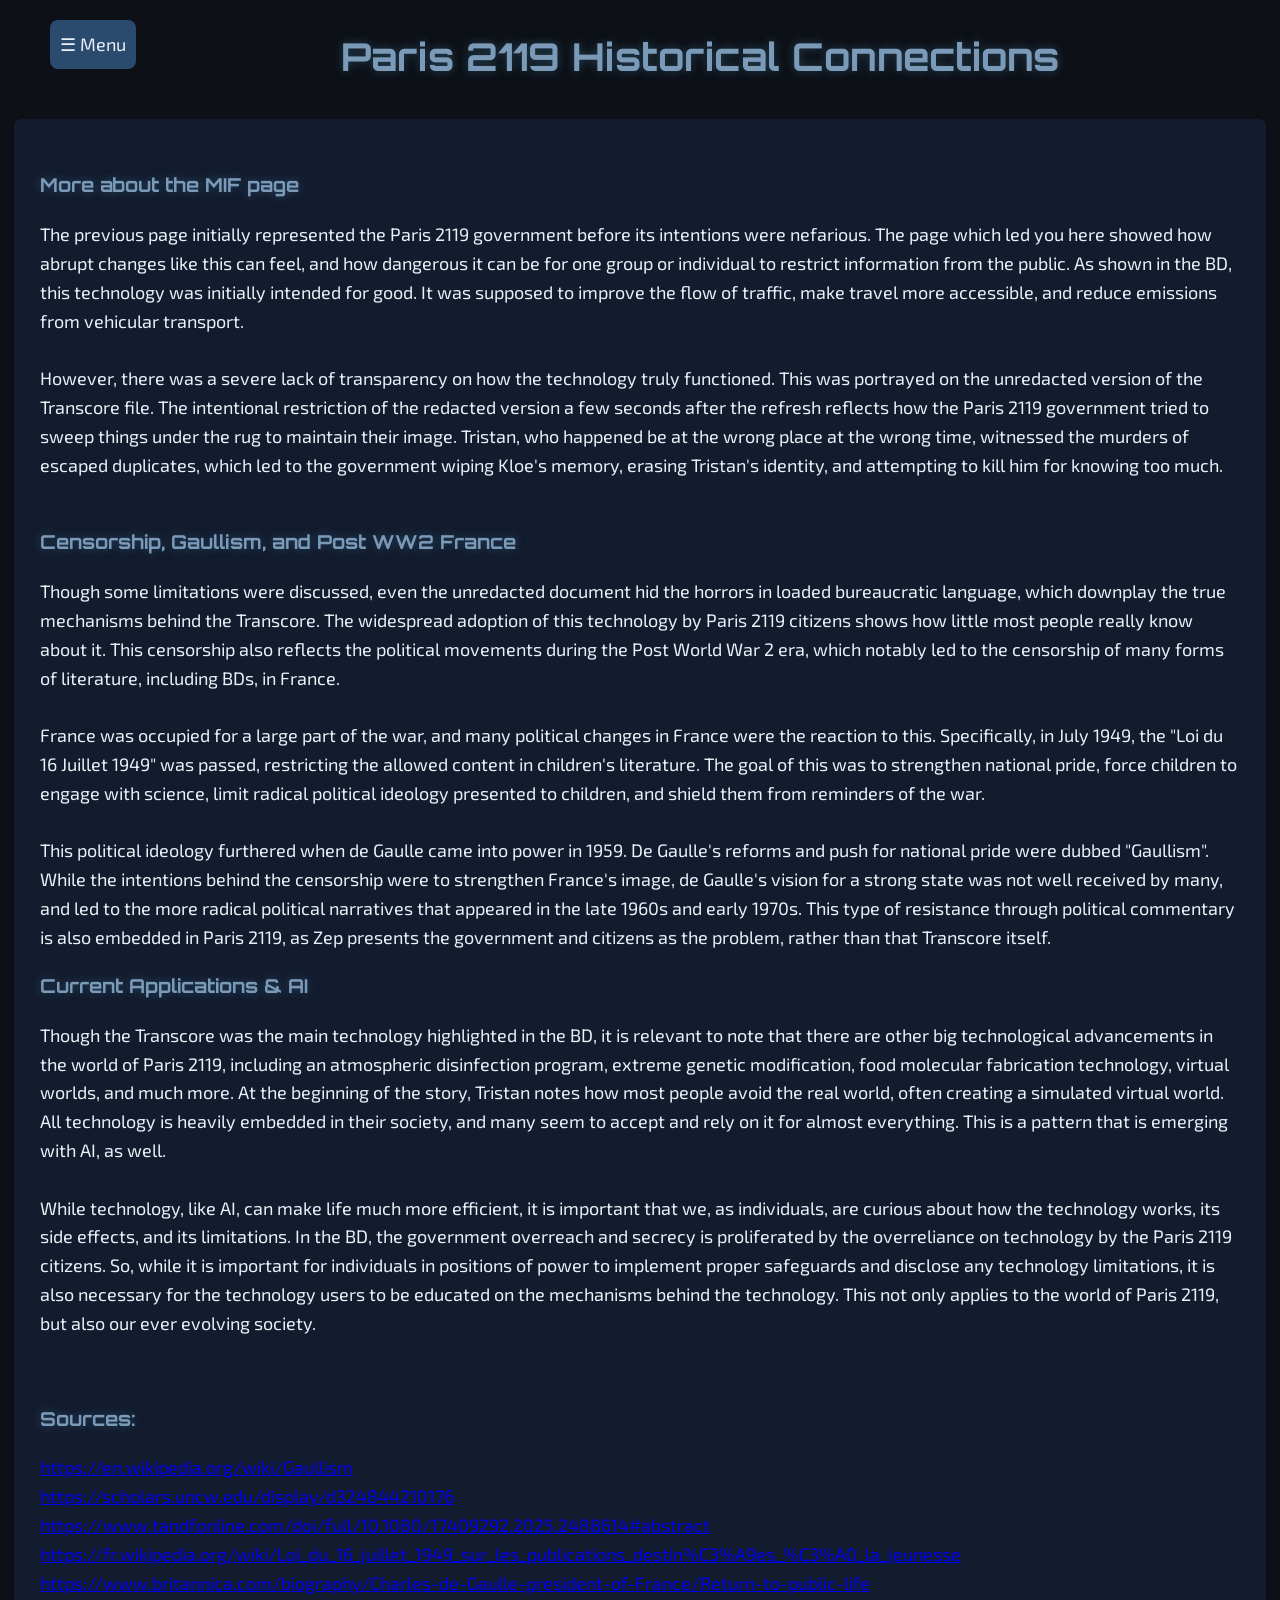
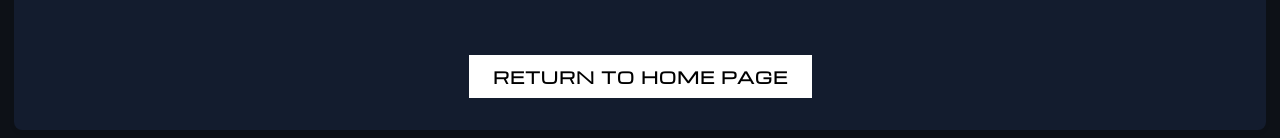
<file: historical_connections.html>
<!DOCTYPE html>
<html lang="en">
<head>
    <link rel="stylesheet" href="style.css">    
    <meta charset="UTF-8">
    <meta name="viewport" content="width=device-width, initial-scale=1.0">
    <title>Paris 2119 Imagined History</title>
</head>

<body>
    <nav class="menu">
        <div class="menu-toggle" onclick="toggleMenu()">☰ Menu</div>
        <ul id="menu-list" class="menu-list">
            <li><a href="index.html">Home</a></li>
            <li><a href="ship_of_theseus_demo.html">Ship of Theseus</a></li>
            <li><a href="transcore_simulation.html">Transcore Simulation</a></li>
            <li><a href="paris_2119_history.html">MIF Archive</a></li>
            <li><a href="historical_connections.html">Historical Connections</a></li>
        </ul>
    </nav>

    <header><h1>Paris 2119 Historical Connections</h1></header>

    <div class="section" style="max-width: 1200px; margin: 0 auto">
        <h3>More about the MIF page</h3>
        <p>The previous page initially represented the Paris 2119 government 
            before its intentions were nefarious. The page which led you here showed 
            how abrupt changes like this can feel, and how dangerous it can be for one 
            group or individual to restrict information from the public. As shown in the BD, 
            this technology was initially intended for good. It was supposed to improve the 
            flow of traffic, make travel more accessible, and reduce emissions from vehicular 
            transport. 
            <br><br>
            However, there was a severe lack of transparency on how the technology 
            truly functioned. This was portrayed on the unredacted version of the 
            Transcore file. The intentional restriction of the redacted version a few 
            seconds after the refresh reflects how the Paris 2119 government tried to 
            sweep things under the rug to maintain their image. Tristan, who happened 
            be at the wrong place at the wrong time, witnessed the murders of escaped 
            duplicates, which led to the government wiping Kloe's memory, erasing Tristan's 
            identity, and attempting to kill him for knowing too much. 
            <br><br></p>
            <h3>Censorship, Gaullism, and Post WW2 France</h3>
            <p>
            Though some limitations were discussed, even the unredacted document 
            hid the horrors in loaded bureaucratic language, which downplay the 
            true mechanisms behind the Transcore. The widespread adoption of this technology
            by Paris 2119 citizens shows how little most people really know about it. 
            This censorship also reflects the political movements during the Post World War 2 era, 
            which notably led to the censorship of many forms of literature, including BDs, in France. 
            <br><br>
            France was occupied for a large part of the war, and many political changes in France 
            were the reaction to this. Specifically, in July 1949, the "Loi du 16 Juillet 1949" was passed, 
            restricting the allowed content in children's literature. The goal of this was to 
            strengthen national pride, force children to engage with science, limit radical political 
            ideology presented to children, and shield them from reminders of the war.
            <br><br>
            This political ideology furthered when de Gaulle came into power in 1959. 
            De Gaulle's reforms and push for national pride were dubbed "Gaullism".
            While the intentions behind the censorship were to 
            strengthen France's image, de Gaulle's vision for a strong state was not 
            well received by many, and led to the more radical political narratives 
            that appeared in the late 1960s and early 1970s. This type of resistance through 
            political commentary is also embedded in Paris 2119, as Zep presents the government 
            and citizens as the problem, rather than that Transcore itself.
            <br>
            </p>
            
            <h3>Current Applications & AI</h3>
            <p>
            Though the Transcore was the main technology highlighted in the BD, 
            it is relevant to note that there are other big technological advancements in the 
            world of Paris 2119, including an atmospheric disinfection program, extreme genetic 
            modification, food molecular fabrication technology, virtual worlds, and much more. 
            At the beginning of the story, Tristan notes how most people avoid the real world, 
            often creating a simulated virtual world. All technology is heavily embedded in their 
            society, and many seem to accept and rely on it for almost everything. This is a pattern 
            that is emerging with AI, as well. 
            <br><br>
            While technology, like AI, can make life much more efficient, it is important that we, as 
            individuals, are curious about how the technology works, its side effects, and its limitations.
            In the BD, the government overreach and secrecy is proliferated by the overreliance on technology 
            by the Paris 2119 citizens. So, while it is important for individuals in positions of power to 
            implement proper safeguards and disclose any technology limitations, it is also necessary for 
            the technology users to be educated on the mechanisms behind the technology. This not only applies 
            to the world of Paris 2119, but also our ever evolving society.
        </p>
            <br>
            <h3>Sources:</h3>
            <a href="https://en.wikipedia.org/wiki/Gaullism">https://en.wikipedia.org/wiki/Gaullism</a>
            <br>
            <a href="https://scholars.uncw.edu/display/d324844210176">https://scholars.uncw.edu/display/d324844210176</a>
            <br>
            <a href="https://www.tandfonline.com/doi/full/10.1080/17409292.2025.2488614#abstract">https://www.tandfonline.com/doi/full/10.1080/17409292.2025.2488614#abstract</a>
            <br>
            <a href="https://fr.wikipedia.org/wiki/Loi_du_16_juillet_1949_sur_les_publications_destin%C3%A9es_%C3%A0_la_jeunesse">https://fr.wikipedia.org/wiki/Loi_du_16_juillet_1949_sur_les_publications_destin%C3%A9es_%C3%A0_la_jeunesse</a>
            <br>
            <a href="https://www.britannica.com/biography/Charles-de-Gaulle-president-of-France/Return-to-public-life">https://www.britannica.com/biography/Charles-de-Gaulle-president-of-France/Return-to-public-life</a>
            
            <br><br><br>
            <button onclick = "window.location.href='index.html'" style="display: block; text-align:center; margin:0 auto;">Return to home page</button>
    </div>

    <script>
    function toggleMenu() {
        const list = document.getElementById('menu-list');
        list.style.display = (list.style.display === 'block') ? 'none' : 'block';
    }

    </script>
</body>

</html>
</file>
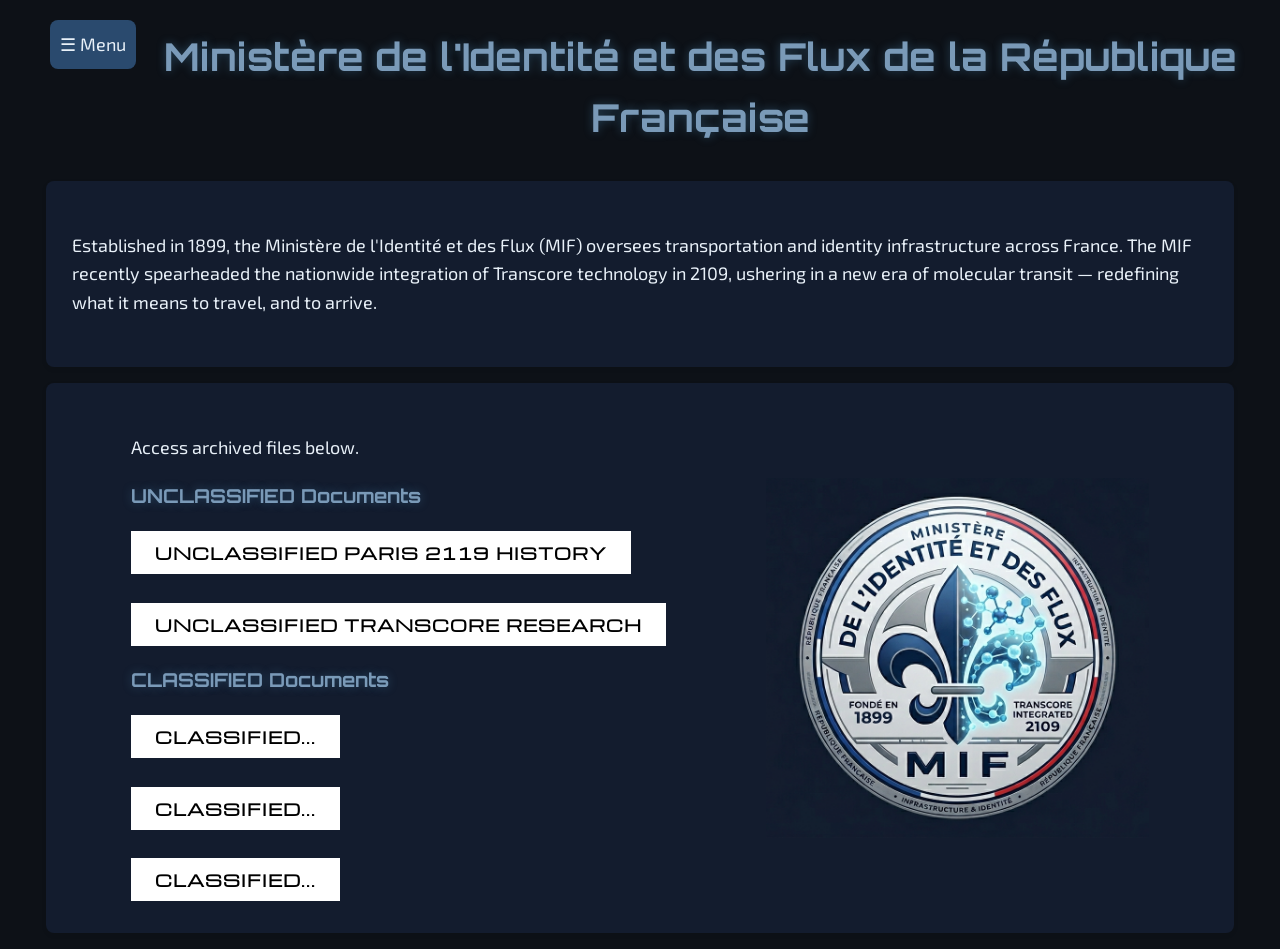
<file: paris_2119_history.html>
<!DOCTYPE html>
<html lang="en">
<head>
    <link rel="stylesheet" href="style.css">    
    <meta charset="UTF-8">
    <meta name="viewport" content="width=device-width, initial-scale=1.0">
    <title>Paris 2119 Imagined History</title>
</head>

<body>
    <nav class="menu">
        <div class="menu-toggle" onclick="toggleMenu()">☰ Menu</div>
        <ul id="menu-list" class="menu-list">
            <li><a href="index.html">Home</a></li>
            <li><a href="ship_of_theseus_demo.html">Ship of Theseus</a></li>
            <li><a href="transcore_simulation.html">Transcore Simulation</a></li>
            <li><a href="paris_2119_history.html">MIF Archive</a></li>
            <li><a href="historical_connections.html">Historical Connections</a></li>
        </ul>
    </nav>

    <header><h1>
        Ministère de l'Identité et des Flux de la République Française
    </h1></header>

    <div class="section">
        <p>Established in 1899, the Ministère de l'Identité et des Flux (MIF) 
            oversees transportation and identity infrastructure across France. 
            The MIF recently spearheaded the nationwide integration of Transcore 
            technology in 2109, ushering in a new era of molecular transit — redefining what 
            it means to travel, and to arrive.</p>
    </div>

    <div class="section" style="display:flex; justify-content: center; align-items:center; gap:100px;">
        <div>
            <p>Access archived files below.</p>
            <h3>UNCLASSIFIED Documents</h3>
            <button onclick="display('gov-doc')">UNCLASSIFIED Paris 2119 History</button><br><br>
            <button onclick="display('gov-doc2')">UNCLASSIFIED Transcore Research</button>

            <h3>CLASSIFIED Documents</h3>
            <button onclick="display('unauth-popup')">CLASSIFIED...</button><br><br>
            <button onclick="display('unauth-popup')">CLASSIFIED...</button><br><br>
            <button onclick="display('unauth-popup')">CLASSIFIED...</button>
        </div>

        <img src="assets/logo.png" alt="MIF logo" style="max-height:40vh;">
    </div>

    <div id="gov-doc" style="display:none" class="government-doc">
        <div class="doc-header">
            <button onclick="closePage('gov-doc')" class="close-btn">✕</button>
        </div>

        <div class="doc-paper">
            
            <div class="stamp">
                UNCLASSIFIED
            </div>
            <br>
            <p>Constitution of the Ministère de l'Identité et des Flux <br><br>

            <strong>PREAMBLE</strong><br>
            The French Republic, in recognition of the transformative power of movement 
            upon the unity, prosperity, and safety of its people, hereby establishes the 
            Ministère de l'Identité et des Flux (MIF). France stands at the threshold of 
            a new century, one defined by the expansion of rail across its territories and 
            the emergence of the automobile upon its roads. It is the solemn duty of the 
            Republic to ensure that the flow of its people and goods remains ordered, safe, 
            and equitable. Where movement flourishes, so too does the nation.<br><br>

            <strong>Title I. ESTABLISHMENT AND AUTHORITY</strong><br>
            The Ministère de l'Identité et des Flux is hereby established as an official 
            body of the French Republic, charged with the oversight, regulation, and 
            advancement of all modes of transport operating within French territory. 
            The MIF derives its authority directly from the Republic and shall act in 
            accordance with all existing laws of the French state.<br><br>

            <strong>ARTICLE 1</strong><br>
            The MIF shall collaborate with existing law enforcement structures, including 
            the French police force, to uphold and enforce all transportation regulations. 
            This includes but is not limited to: the registration of motor vehicles, 
            the enforcement of traffic laws, the licensing of operators, and the 
            maintenance of public safety on all roads and railways.<br><br>
        </div>
        <div class="doc-paper">
            <strong>Title II. CURRENT MODES OF TRANSPORT</strong><br><br>

        <strong>ARTICLE 2 — Railways</strong><br>
        The railway remains the backbone of French national unity. The MIF shall 
        oversee the planning and implementation of new rail lines, coordinate with 
        existing railway operators to ensure safety and reliability, and establish 
        standardized regulations governing the construction and operation of all 
        trains within French territory. The expansion of rail into underserved regions 
        of France is hereby declared a priority of the Republic.<br><br>

        <strong>ARTICLE 3 — Automobiles</strong><br>
        Recognizing the automobile as an instrument of progress whose potential has 
        yet to be fully realized, the MIF shall establish a framework for the 
        registration and regulation of all motor vehicles operating on French roads. 
        Safety standards, operator conduct, and road infrastructure shall fall under 
        the jurisdiction of the MIF, ensuring that this emerging technology serves 
        the advancement of the Republic rather than imperiling it.<br><br>

        Issued by the French Republic, 1899.
    <br><br><br>
    </p>
        </div>
    </div>
    

    <div id="gov-doc2" style="display:none" class="government-doc">
        <div class="doc-header">
            <button onclick="closePage('gov-doc2')" class="close-btn">✕</button>
        </div>

        <div class="doc-paper">
            
            <div class="stamp">
                UNCLASSIFIED
            </div>
            <br>
            <p>
                ISSUING BODY: Ministère de l'Identité et des Flux (MIF)<br>
                CONTRACTOR: Transcore Inc.<br>
                DOCUMENT TYPE: Research Partnership Summary<br>
                DATE: March 14, 2109<br><br>

                <strong>MIF Transportation Changes: Transcore</strong><br><br>

                <strong>PREAMBLE</strong><br>
                For over two centuries, the Ministère de l'Identité et des Flux has 
                stood as the governing authority of French transportation, from the 
                railways of the nineteenth century to the infrastructure of the modern 
                metropolis. It is in this tradition of progress and public service that 
                the MIF enters a formal research partnership with Transcore Inc., whose 
                technology represents the most significant advancement in human transit 
                since the advent of rail.<br><br>

                <strong>ARTICLE 1 — PURPOSE OF PARTNERSHIP</strong><br>
                The MIF and Transcore Inc. hereby formalize a research and implementation 
                partnership with the goal of developing, testing, and gradually deploying 
                Transcore transportation technology across the greater Paris metropolitan 
                area. This partnership reflects the Republic's enduring commitment to 
                accessible, sustainable, and efficient movement for all citizens.<br><br>

                <strong>ARTICLE 2 — TECHNOLOGY SUMMARY</strong><br>
                Transcore transportation technology offers a viable solution to the 
                persistent challenges of urban congestion, carbon emissions, and transit 
                inequality. By eliminating the need for physical vehicles and traditional 
                infrastructure, Transcore reduces the environmental burden of mass transit 
                while dramatically increasing accessibility for underserved populations. 
            </div>
            <div class="doc-paper">
                Preliminary trials indicate a projected 67% reduction in urban congestion 
                and a significant decrease in transportation-related emissions within 
                participating districts.<br><br>
                <strong>ARTICLE 3 — KNOWN LIMITATIONS AND SIDE EFFECTS</strong><br>
                In the interest of transparency, the MIF acknowledges the following 
                documented side effects observed during trial phases. 
                A minority of participants reported temporary discomfort including headaches and
                ocular irritation following transit. Additionally, a small subset of 
                participants experienced minor cognitive adjustment periods — brief 
                episodes of disorientation or mild behavioral fluctuation — which 
                resolved without intervention in the majority of cases. Transcore Inc. 
                and the MIF are committed to continued monitoring and refinement of 
                these outcomes prior to full public deployment.<br><br>
                <div id="article3-trigger"></div>
                <strong>ARTICLE 4 — IMPLEMENTATION TIMELINE</strong><br>
                A phased rollout is recommended, beginning with voluntary participation 
                in designated pilot districts. The MIF will oversee regulatory compliance 
                and public communication throughout all phases. Full metropolitan 
                implementation is projected within five to ten years pending satisfactory 
                resolution of outstanding technical concerns.<br><br>

                Issued by the Ministère de l'Identité et des Flux, March 14, 2109.<br>
                In service of the Republic, as we have been since 1899.
            </p>
        </div>
    </div>

    <div id="unauth-popup" style="display:none" class="unauth-popup">
        <div class="doc-header">
            <button onclick="closePage('unauth-popup')" class="close-popup">✕</button>
        </div>

        <p>You do not have the required clearance level to access this file.</p>

    </div>

    <div id="error-page" style="display:none" class="error-page">
        <p>404 PAGE NOT FOUND ERROR</p>
        <button onclick="refresh()">CLICK TO REFRESH</button>
    </div>

        <div id="redacted-gov-doc2" style="display:none" class="government-doc">
        <div class="doc-header">
            <button onclick="closePage('redacted-gov-doc2')" class="close-btn">✕</button>
        </div>

        <div class="doc-paper">
            
            <div class="stamp">
                UNCLASSIFIED
            </div>
            <br>
            <p>
                ISSUING BODY: Ministère de l'Identité et des Flux (MIF)<br>
                CONTRACTOR: Transcore Inc.<br>
                DOCUMENT TYPE: Research Partnership Summary<br>
                DATE: March 14, 2109<br><br>

                <strong>MIF Transportation Changes: Transcore</strong><br><br>

                <strong>PREAMBLE</strong><br>
                For over two centuries, the Ministère de l'Identité et des Flux has 
                stood as the governing authority of French transportation, from the 
                railways of the nineteenth century to the infrastructure of the modern 
                metropolis. It is in this tradition of progress and public service that 
                the MIF enters a formal research partnership with Transcore Inc., whose 
                technology represents the most significant advancement in human transit 
                since the advent of rail.<br><br>

                <strong>ARTICLE 1 — PURPOSE OF PARTNERSHIP</strong><br>
                The MIF and Transcore Inc. hereby formalize a research and implementation 
                partnership with the goal of developing, testing, and gradually deploying 
                Transcore transportation technology across the greater Paris metropolitan 
                area. This partnership reflects the Republic's enduring commitment to 
                accessible, sustainable, and efficient movement for all citizens.<br><br>

                <strong>ARTICLE 2 — TECHNOLOGY SUMMARY</strong><br>
                Transcore transportation technology offers a viable solution to the 
                persistent challenges of urban congestion, carbon emissions, and transit 
                inequality. By eliminating the need for physical vehicles and traditional 
                infrastructure, Transcore reduces the environmental burden of mass transit 
                while dramatically increasing accessibility for underserved populations. 
            </div>
            <div class="doc-paper">
                Preliminary trials indicate a projected 67% reduction in urban congestion 
                and a significant decrease in transportation-related emissions within 
                participating districts.<br><br>
                <strong>ARTICLE 3 — KNOWN LIMITATIONS <div class="redacted">AND SIDE EFFECTS</div></strong><br>
                <div class="redacted">In the interest of transparency, </div> the MIF acknowledges the following 
                documented side effects observed during trial phases. A minority of 
                participants reported temporary discomfort including headaches and 
                ocular irritation following transit. <div class="redacted">Additionally, a small subset of 
                participants experienced minor cognitive adjustment periods — brief 
                episodes of disorientation or mild behavioral fluctuation — which 
                resolved without intervention in the majority of cases. </div> Transcore Inc. 
                and the MIF are committed to continued monitoring and refinement of 
                these outcomes prior to full public deployment.<br><br>

                <strong>ARTICLE 4 — IMPLEMENTATION TIMELINE</strong><br>
                A phased rollout is recommended, beginning with voluntary participation 
                in designated pilot districts. The MIF will oversee regulatory compliance 
                and public communication throughout all phases. Full metropolitan 
                implementation is projected within five to ten years pending satisfactory 
                resolution of outstanding technical concerns.<br><br>

                Issued by the Ministère de l'Identité et des Flux, March 14, 2109.<br>
                In service of the Republic, as we have been since 1899.
            </p>
        </div>
    </div>

    <div id="error-page2" style="display:none" class="error-page">
        <p>YOU HAVE ACCESSED A CONFIDENTIAL DOCUMENT. <br>MIF AUTHORITIES HAVE BEEN ALERTED. 
            PLEASE CLOSE THIS PAGE.
        </p>
        <div class="doc-header">
            <button id="close-btn-popup" style="display:none" onclick = "window.location.href='historical_connections.html'" class="close-btn">✕</button>
        </div>

    </div>

    <script>
    function toggleMenu() {
        const list = document.getElementById('menu-list');
        list.style.display = (list.style.display === 'block') ? 'none' : 'block';
    }

    function display(id) {
        document.getElementById(id).style.display = '';
        if(id == 'gov-doc2') {
            setupObserver();
        }
    }

    function closePage(id) {
        document.getElementById(id).style.display = 'none';
    }

    function refresh() {
        document.getElementById('error-page').style.display = 'none';
        document.getElementById('gov-doc2').style.display = 'none';
        document.getElementById('redacted-gov-doc2').style.display = '';
        setTimeout(() => {
            document.getElementById('redacted-gov-doc2').style.display = 'none';
            document.getElementById('error-page2').style.display = '';
            document.getElementById('close-btn-popup').style.display = '';
        }, 4000); 

    }

    function setupObserver() {
        const observer = new IntersectionObserver((entries) => {
            entries.forEach(entry => {
                if (entry.isIntersecting) {
                    // close gov-doc2, show error page
                    closePage('gov-doc2');
                    display('error-page');
                    observer.disconnect(); // so it only fires once
                }
            });
        }, { root: document.getElementById('gov-doc2'), threshold: 0.5 });
        observer.observe(document.getElementById('article3-trigger'));
    }


    </script>
</body>

</html>
</file>
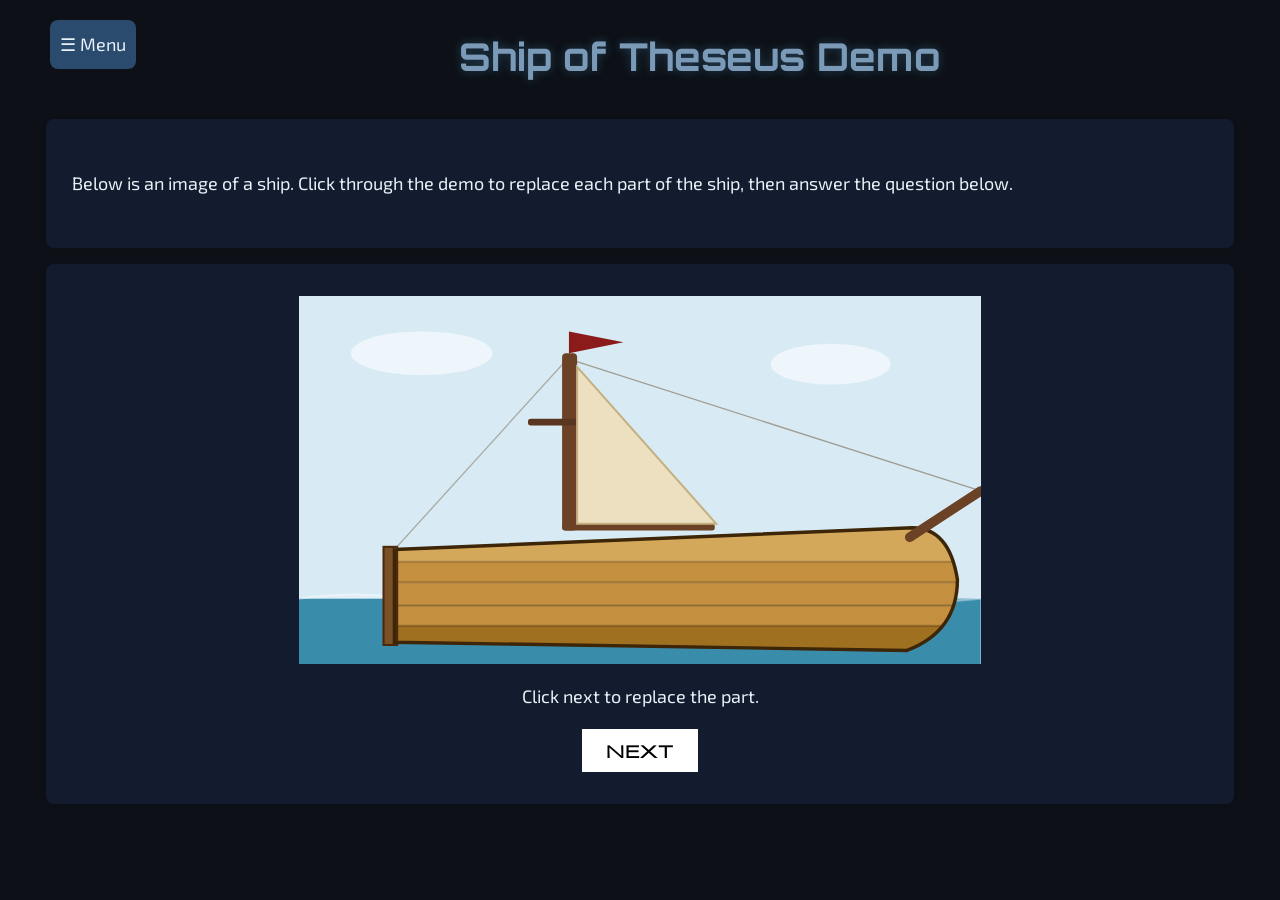
<file: ship_of_theseus_demo.html>
<!DOCTYPE html>
<html lang="en">
<head>
    <link rel="stylesheet" href="style.css">    
    <meta charset="UTF-8">
    <meta name="viewport" content="width=device-width, initial-scale=1.0">
    <title>Ship of Theseus Demo</title>
</head>

<body>
    <nav class="menu">
        <div class="menu-toggle" onclick="toggleMenu()">☰ Menu</div>
        <ul id="menu-list" class="menu-list">
            <li><a href="index.html">Home</a></li>
            <li><a href="ship_of_theseus_demo.html">Ship of Theseus</a></li>
            <li><a href="transcore_simulation.html">Transcore Simulation</a></li>
            <li><a href="paris_2119_history.html">MIF Archive</a></li>
            <li><a href="historical_connections.html">Historical Connections</a></li>
        </ul>
    </nav>

    <header><h1>
        Ship of Theseus Demo
    </h1></header>

    <div class="section">
        <p>Below is an image of a ship. Click through the demo to replace each part of the ship, 
            then answer the question below.
        </p>
    </div>

    <div class="section" style="text-align: center;">
        <div id="ship-container">
        <svg viewBox="0 0 500 270" xmlns="http://www.w3.org/2000/svg" style="display:block; width:60%; margin:0 auto; background:#D8EBF5">
            <defs>
            <clipPath id="hull-clip">
                <path d="M 70,186 L 450,170 Q 477,170 483,208 Q 483,246 446,260 L 70,254 Z"/>
            </clipPath>
            </defs>

            <rect x="0" y="0" width="500" height="270" fill="#D8EBF5"/>
            <ellipse cx="90" cy="42" rx="52" ry="16" fill="#EEF6FC"/>
            <ellipse cx="390" cy="50" rx="44" ry="15" fill="#EEF6FC"/>
            <rect x="0" y="222" width="500" height="48" fill="#3A8CAB"/>
            <path d="M 0,222 Q 40,216 80,222 Q 120,228 160,222 Q 200,216 240,222 Q 280,228 320,222 Q 360,216 400,222 Q 440,228 500,222" fill="rgba(255,255,255,0.2)" stroke="rgba(255,255,255,0.35)" stroke-width="1.5"/>

            <g clip-path="url(#hull-clip)">
            <rect id="plank-deck"  x="0" y="166" width="500" height="29" fill="#D4A85A"/>
            <rect id="plank-upper" x="0" y="195" width="500" height="15" fill="#C49040"/>
            <rect id="plank-mid"   x="0" y="210" width="500" height="17" fill="#C49040"/>
            <rect id="plank-lower" x="0" y="227" width="500" height="15" fill="#C49040"/>
            <rect id="plank-keel"  x="0" y="242" width="500" height="20" fill="#9E7020"/>
            <line x1="0" y1="195" x2="500" y2="195" stroke="#4A2808" stroke-width="1.5" opacity=".3"/>
            <line x1="0" y1="210" x2="500" y2="210" stroke="#4A2808" stroke-width="1.5" opacity=".3"/>
            <line x1="0" y1="227" x2="500" y2="227" stroke="#4A2808" stroke-width="1.5" opacity=".3"/>
            <line x1="0" y1="242" x2="500" y2="242" stroke="#4A2808" stroke-width="1.5" opacity=".3"/>
            </g>

            <rect id="front-thing" x="62" y="184" width="10" height="72" fill="#7A5028" stroke="#4A2808" stroke-width="1.5"/>
            <path d="M 70,186 L 450,170 Q 477,170 483,208 Q 483,246 446,260 L 70,254 Z" fill="none" stroke="#3D2508" stroke-width="2.5"/>
            <line id="bowspirit" x1="448" y1="177" x2="500" y2="143" stroke="#6B4226" stroke-width="7" stroke-linecap="round"/>
            <line x1="197" y1="46" x2="500" y2="143" stroke="#6A5030" stroke-width="1" opacity=".5"/>
            <line x1="197" y1="46" x2="70" y2="186" stroke="#6A5030" stroke-width="1" opacity=".4"/>

            <g>
            <rect id="mast" x="193" y="42" width="11" height="130" rx="3" fill="#6B4226"/>
            <rect id="mast2" x="168" y="90" width="58" height="5" rx="2" fill="#5A3520"/>
            </g>
            <rect id="boom" x="193" y="167" width="112" height="5" rx="2" fill="#6B4226"/>
            <polygon id="sail-main" points="204,52 306,167 204,167" fill="#EDE0C0" stroke="#C4B080" stroke-width="1.5"/>
            <polygon id="sail-sm" points="198,42 198,26 238,34" fill="#8B1A1A"/>
        </svg>
        </div>

        <p id="next-text">Click next to replace the part.</p> <button id="next-button" onclick="replaceParts()">Next</button>
        <label for="answer-box" id="complete-text" style="display:none"><strong>Every part has been replaced.</strong><br><br>Is it the same ship? Why or why not?<br></label>
        <textarea id="answer-box" style="display:none" name="answer-box" placeholder="Enter your answer here"></textarea>
        <br>
        <button id="submit-button" style="display:none" onclick="revealConnections()">Submit</button>
        
        <p id="connections-text" style="display:none"><strong>There is no right or wrong answer to this question. </strong>
            This is something that is still discussed by philosophers today. In Paris 2119, the foundations of 
            the Transcore are similar to the replacement of the pieces of this ship. To "teleport" individuals 
            from one place to another, they are effectively duplicating their genome and deleting the previous copy. 
            <br><br>
            You might ask: What are the issues with this? Perhaps you answered that the ship was, in fact, the same after 
            each part was replaced. However, the citizens in Paris 2119 who use the Transcore were seemingly unaware of the 
            specific mechanisms behind the technology. While you were able to think through this philosophical question through 
            the ship demo, they were not granted the liberty of thinking through what it means to "copy and paste" yourself 
            every time you want to travel somewhere. <br><br>Click the button below to see another demonstration of how the Transcore 
            works, along with other unprecedented issues regarding this technology.
        </p>
        
        <button id="next-page-button" style="display:none" onclick = "window.location.href='transcore_simulation.html'">Go to Next Page</button>
    
    </div>

    <script>
    var incr = 0;
    const svg_arr = ['plank-keel', 'plank-lower', 'plank-mid', 'plank-upper', 'plank-deck', 'front-thing', 'boom', 'bowspirit', 'mast', 'mast2', 'sail-main', 'sail-sm'];

    
    function toggleMenu() {
        const list = document.getElementById('menu-list');
        list.style.display = (list.style.display === 'block') ? 'none' : 'block';
    }

    function replaceParts() {
        if(incr >= svg_arr.length) return;
        
        var piece = document.getElementById(svg_arr[incr]);

        setTimeout(() => {piece.classList.remove('replacing')}, 400);

        piece.classList.add('replacing');

        //increments after the demo to go to next piece
        incr++;

        if(incr > svg_arr.length - 1) {
            const next_button = document.getElementById("next-button");
            const next_text = document.getElementById("next-text");

            next_button.style.display = 'none';
            next_text.style.display = 'none';

            const complete_text = document.getElementById("complete-text");
            complete_text.style.display = '';

            const answer_box = document.getElementById("answer-box");
            answer_box.style.display = '';

            const submit_button = document.getElementById("submit-button");
            submit_button.style.display = '';
        }
    }

    function revealConnections() {
        
        const submit_button = document.getElementById("submit-button");
        submit_button.style.display = 'none';

        const answer_box = document.getElementById("answer-box");
        answer_box.style.display = "none"

        const connections_text = document.getElementById("connections-text");
        connections_text.style.display = '';

        const next_page_button = document.getElementById("next-page-button");
        next_page_button.style.display = '';
    }

    </script>
</body>

</html>
</file>
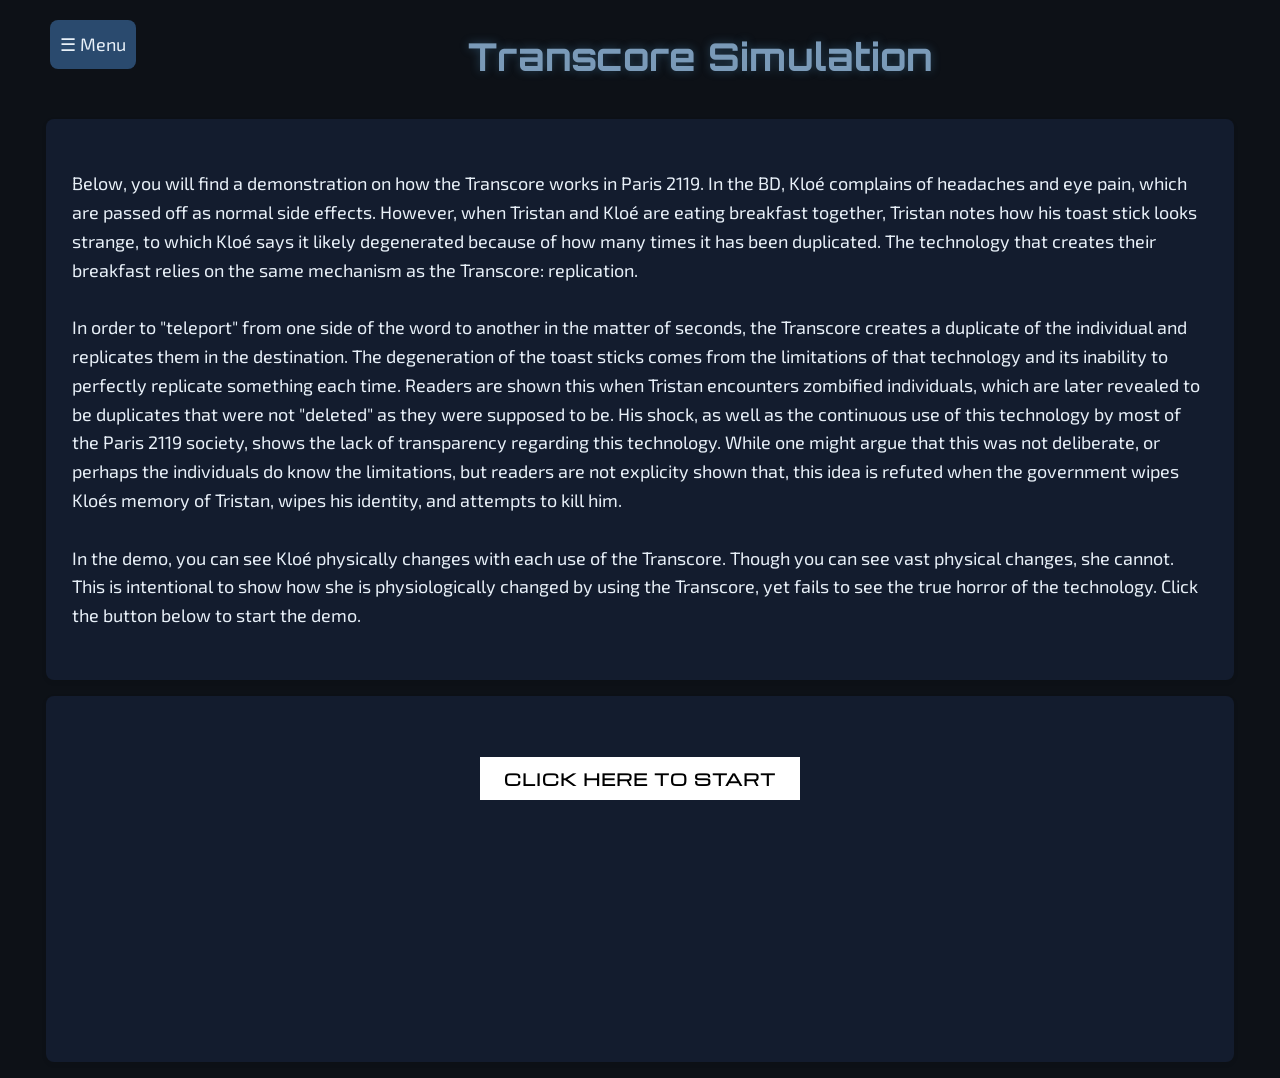
<file: transcore_simulation.html>
<!DOCTYPE html>
<html lang="en">
<head>
    <link rel="stylesheet" href="style.css">    
    <meta charset="UTF-8">
    <meta name="viewport" content="width=device-width, initial-scale=1.0">
    <title>Transcore Simulation</title>
</head>

<body>
    <nav class="menu">
        <div class="menu-toggle" onclick="toggleMenu()">☰ Menu</div>
        <ul id="menu-list" class="menu-list">
            <li><a href="index.html">Home</a></li>
            <li><a href="ship_of_theseus_demo.html">Ship of Theseus</a></li>
            <li><a href="transcore_simulation.html">Transcore Simulation</a></li>
            <li><a href="paris_2119_history.html">MIF Archive</a></li>
            <li><a href="historical_connections.html">Historical Connections</a></li>
        </ul>
    </nav>

    <header><h1>
        Transcore Simulation
    </h1></header>

    <div class="section">
        <p>Below, you will find a demonstration on how the Transcore works in Paris 2119. In the BD, Kloé complains of headaches and eye pain, which are 
            passed off as normal side effects. However, when Tristan and Kloé are eating breakfast together, Tristan notes how his toast stick 
            looks strange, to which Kloé says it likely degenerated because of how many times it has been duplicated. The technology that creates 
            their breakfast relies on the same mechanism as the Transcore: replication. <br><br>
            In order to "teleport" from one side of the word to another 
            in the matter of seconds, the Transcore creates a duplicate of the individual and replicates them in the destination. The degeneration of 
            the toast sticks comes from the limitations of that technology and its inability to perfectly replicate something each time. Readers are 
            shown this when Tristan encounters zombified individuals, which are later revealed to be duplicates that were not "deleted" as they were 
            supposed to be. His shock, as well as the continuous use of this technology by most of the Paris 2119 society, shows the lack of transparency 
            regarding this technology. While one might argue that this was not deliberate, or perhaps the individuals do know the limitations, but readers 
            are not explicity shown that, this idea is refuted when the government wipes Kloés memory of Tristan, wipes his identity, and attempts to kill 
            him.<br><br>
            In the demo, you can see Kloé physically changes with each use of the Transcore. Though you can see vast physical changes, she cannot. This is 
            intentional to show how she is physiologically changed by using the Transcore, yet fails to see the true horror of the technology. Click the button 
            below to start the demo.
        </p>
    </div>

    <div class="section">
        <br>
        <button id="start" onclick="display('k1'); display('b1'); hide('start')" style="display: block; text-align:center; margin:0 auto;">Click here to start</button>

        <div style="display:block; text-align:center">

            <img id="k1" src="assets/kloé.png" alt="kloé1" style="display:none; max-height:20vh;">
            <img id="p1" src="assets/pending.png" alt="pending" style="display:none; max-height:10vh;">
            <img id="p2" src="assets/pending.png" alt="pending" style="display:none; max-height:10vh;">
            <img id="p3" src="assets/pending.png" alt="pending" style="display:none; max-height:10vh;">
            <img id="k2" src="assets/kloé2.png" alt="kloé2" style="display:none; max-height:20vh;"><br>
            <button id="b1" onclick="this.style.display='none'; transport(['p1','p2','p3'], ['k2','k6'], 'b2')" style="display:none">Transport Kloé</button>

            <img id="k6" src="assets/kloé2.png" alt="kloé6" style="display:none; max-height:20vh;">
            <img id="p7" src="assets/pending.png" alt="pending" style="display:none; max-height:10vh;">
            <img id="p8" src="assets/pending.png" alt="pending" style="display:none; max-height:10vh;">
            <img id="p9" src="assets/pending.png" alt="pending" style="display:none; max-height:10vh;">
            <img id="k7" src="assets/kloé4.png" alt="kloé4" style="display:none; max-height:20vh;"><br>
            
            <button id="b2" onclick="this.style.display='none'; transport(['p7','p8','p9'], ['k7','k8'], 'b3')" style="display:none">Transport Kloé</button>

            <img id="k8" src="assets/kloé4.png" alt="kloé5" style="display:none; max-height:20vh;">
            <img id="p10" src="assets/pending.png" alt="pending" style="display:none; max-height:10vh;">
            <img id="p11" src="assets/kloé_virtual.png" alt="duplicate kloé" style="display:none; max-height:20vh;">
            <img id="p20" src="assets/pending.png" alt="pending" style="display:none; max-height:10vh;">
            <img id="p12" src="assets/pending.png" alt="pending" style="display:none; max-height:10vh;">
            <img id="k9" src="assets/kloé3.png" alt="kloé3" style="display:none; max-height:20vh;"><br>
            
            <button id="b3" onclick="this.style.display='none'; transportWithError(['p10','p11','p12'], 'e1', ['p16','p17','p18'], 'e2', ['k9','k12','speech2','k11'], 'b4', 'p11', 'p20')" style="display:none">Transport Kloé</button>

            <h3 id="e1" style="display:none">ERROR: ROGUE DUPLICATE DETECTED.</h3><br>
            <img id="p16" src="assets/pending.png" alt="pending" style="display:none; max-height:10vh;">
            <img id="p17" src="assets/pending.png" alt="pending" style="display:none; max-height:10vh;">
            <img id="p18" src="assets/pending.png" alt="pending" style="display:none; max-height:10vh;"><br>
            <h3 id="e2" style="display:none">DUPLICATE SUCCESSFULLY ELIMINATED.</h3>

            <img id="k12" src="assets/kloé3.png" alt="kloé" style="display:none; max-height:20vh;">
            <img id="speech2" src="assets/speech2.png" alt="speech bubble" style="display:none; max-height:18vh;"><br>

            <img id="k11" src="assets/kloé3.png" alt="kloé" style="display:none; max-height:20vh;">
            <img id="p13" src="assets/pending.png" alt="pending" style="display:none; max-height:10vh;">
            <img id="p14" src="assets/pending.png" alt="pending" style="display:none; max-height:10vh;">
            <img id="p15" src="assets/pending.png" alt="pending" style="display:none; max-height:10vh;">
            <img id="k3" src="assets/kloé.png" alt="kloé" style="display:none; max-height:20vh;"><br>
            
            <button id="b4" onclick="this.style.display='none'; transport(['p13','p14','p15'], ['k3','k10','speech1'], 'next-pg-btn')" style="display:none">Transport Kloé</button>

            <img id="k10" src="assets/kloé.png" alt="kloé" style="display:none; max-height:20vh;">
            <img id="speech1" src="assets/speech1.png" alt="speech bubble" style="display:none; max-height:18vh;"><br>

            <button id="next-pg-btn" style="display:none; text-align:center" onclick="window.location.href='paris_2119_history.html'">Enter the Archive</button>
        </div>

    </div>



    <!-- MENU SCRIPT -->
    <script>
    function toggleMenu() {
        const list = document.getElementById('menu-list');
        list.style.display = (list.style.display === 'block') ? 'none' : 'block';
    }

    function display(id) {
        const el = document.getElementById(id)
        el.style.display = '';
        el.scrollIntoView({ behavior: 'smooth', block: 'center'});        
    }

    function hide(id) {
        document.getElementById(id).style.display = 'none';
    }

    function transport(dots, finalImgs, nextBtn) {
        setTimeout(() => display(dots[0]), 600);
        setTimeout(() => display(dots[1]), 1200);
        setTimeout(() => display(dots[2]), 1800);
        setTimeout(() => display(finalImgs[0]), 2400);
        if (finalImgs[1]) setTimeout(() => display(finalImgs[1]), 4000);
        if (finalImgs[2]) setTimeout(() => display(finalImgs[2]), 5000);
        if (finalImgs[3]) setTimeout(() => display(finalImgs[3]), 6000);
        const lastDelay = finalImgs.length === 1 ? 2400 : 4000 + (finalImgs.length - 2) * 1000;
        setTimeout(() => { if (nextBtn) display(nextBtn); }, lastDelay + 500);
    }

    function transportWithError(dots, errorId, loadingDots, successId, finalImgs, nextBtn, k_id, p_id) {
        setTimeout(() => display(dots[0]), 600);
        setTimeout(() => display(dots[1]), 1200);
        setTimeout(() => display(dots[2]), 1800);
        setTimeout(() => display(errorId), 2600);
        setTimeout(() => { hide(errorId); display(loadingDots[0]); }, 3400);
        setTimeout(() => display(loadingDots[1]), 4000);
        setTimeout(() => display(loadingDots[2]), 4600);
        setTimeout(() => { hide(loadingDots[0]); hide(loadingDots[1]); hide(loadingDots[2]); display(successId); hide(k_id); display(p_id)}, 5400);
        setTimeout(() => hide(successId), 7400);
        finalImgs.forEach((img, i) => setTimeout(() => display(img), 7800 + i * 600));
        setTimeout(() => display(nextBtn), 7800 + finalImgs.length * 600 + 200);
    }

    </script>
</body>

</html>
</file>
<file: style.css>
@import url('https://fonts.googleapis.com/css2?family=Exo+2:wght@400;700&family=Michroma&family=Orbitron:wght@400;700;900&display=swap');

:root {
    --c-black: #0d1117;           /* near-black with blue undertone, not flat black */
    --c-black-section: #131c2e;   /* slightly lighter for section cards */
    --c-blue-mid: #2a4a6e;     /* mid tone, structural color */
    --c-blue-accent: #4a8ab4;  /* highlight/accent, the "light ray" blue */
    --c-blue-light: #a8c8e0;   /* subtle details, borders */
    --c-text: #e8f0f8;         /* off-white, easier on eyes than pure white */
    --c-text-muted: #7a9ab8;   /* secondary text */

    --font-headers: 'Orbitron', sans-serif;
    --font-main: 'Exo 2', sans-serif;
    --line-height: 1.6;
    --spacing-sm: 0.5rem;
    --spacing-md: 1rem;
    --spacing-lg: 2rem;
    --radius: 8px;
}

body {
    background: var(--c-black);
    font-family: var(--font-main);
    font-size: clamp(18px, 1.2vw, 22px);
    line-height: var(--line-height);
    color: var(--c-text);
}

h1 {
    color: var(--c-text-muted);
    font-size: clamp(1.4rem, 3vw, 2.5rem);
    text-shadow: 0 0 10px rgba(74, 138, 180, 0.4); /* Subtle sci-fi glow */
    font-family: var(--font-headers);
}

h2 {
    color: var(--c-text-muted);
    font-size: clamp(1.1rem, 2vw, 1.8rem);
    text-shadow: 0 0 10px rgba(74, 138, 180, 0.4); /* Subtle sci-fi glow */
    font-family: var(--font-headers);
}

h3 {
    color: var(--c-text-muted);
    font-size: clamp(0.9rem, 1.5vw, 1.2rem);
    text-shadow: 0 0 10px rgba(74, 138, 180, 0.4); /* Subtle sci-fi glow */
    font-family: var(--font-headers);
}

header {
    text-align: center;
    margin-bottom: var(--spacing-lg);
    padding-left: 120px;
}

button {
    padding: 10px 24px;
    font-size: 16px;
    font-family: 'Michroma', sans-serif;
    background: white;
    color: black;
    text-transform: uppercase;
    font-weight: bold;
    letter-spacing: 1px;
    cursor: pointer;
    border: none;
}

#answer-box {
    width: 60%;
    height: 100px;
    font-size: 16px;
}

/* sections */
.section {
    background: var(--c-black-section);
    padding: var(--spacing-lg) clamp(10px, 2vw, 30px);
    margin: var(--spacing-md) clamp(10px, 3vw, 40px);
    border-radius: var(--radius);
    box-shadow: 0 2px 5px rgba(0, 0, 0, 0.08);
}

details {
    margin: 1rem 0;
    cursor: pointer;
}

summary {
    font-family: 'Orbitron', sans-serif;
    color: var(--c-blue-accent);
    font-size: 1rem;
    margin-bottom: 0.5rem;
}

summary:hover {
    color: var(--c-blue-light);
}

/* Menu dropdown */
.menu {
    position: fixed;
    top: 20px;
    left: 50px;
    z-index: 999;
}

.menu-toggle {
    background: var(--c-blue-mid);
    padding: 10px;
    width: fit-content;
    border-radius: var(--radius);
    cursor: pointer;
}

.menu-list {
    list-style: none;
    padding: 0;
    margin-top: 10px;
    border-radius: var(--radius);
    display: none;
    background: var(--c-blue-mid);
    box-shadow: 0 2px 5px rgba(0, 0, 0, 0.08);
}

.menu-list li {
    border-bottom: 1px solid var(--c-blue-accent);
}

.menu-list li:last-child {
    border-bottom: none;
}

.menu-list a {
    display: block;
    padding: 12px 16px;
    text-decoration: none;
    color: var(--c-text);
}

.menu-list a:hover {
    background: var(--c-blue-accent);
}

.replacing {
    opacity: 0.3%;
    transition: opacity 0.4s;
}

.unauth-popup {
    position: fixed;
    top: 50%;
    left: 50%;
    transform: translate(-50%, -50%);
    background: #2a2a2a;
    color: #d0d0d0;
    font-family: 'Courier New', Courier, monospace;
    border: 1px solid #555;
    padding: 24px 32px;
    z-index: 2000;
    box-shadow: 0 4px 24px rgba(0,0,0,0.8);
    text-align: center;
    min-width: 320px;
}

.error-page {
    position: fixed;
    display: flex;
    flex-direction: column;
    justify-content: center;
    align-items: center;
    top: 0;
    left: 0;
    width: 100vw;
    height: 100vh;
    overflow-y: auto;
    z-index: 1000;
    background: #c0392b;
    padding: 40px;
    color: black;
    font-weight: strong;
    font-family: var(--font-headers);
}

.government-doc {
    position: fixed;
    top: 0;
    left: 0;
    width: 100vw;
    height: 100vh;
    overflow-y: auto;
    z-index: 1000;
    background: #2a2a2a;
    padding: 40px;
}

.doc-paper {
    display: center-align;
    margin: 40px auto;
    max-width: 800px;
    height: 1035px;
    padding: 60px;
    background: #f5f0e8;
    color: #1a1a1a;
    font-family: 'Courier New', Courier, monospace;
    box-shadow: 0 4px 24px rgba(0, 0, 0, 0.5);
}

.stamp {
    font-weight: bold;
    letter-spacing: 0.3em;
    color: #c0392b;
    border: 3px solid #c0392b;
    margin-left: -15px;
    display: inline-block;
    transform: rotate(-5deg);
}

.close-btn {
    position: fixed;
    top: 16px;
    right: 16px;
    font-size: 1.2rem;
    padding: 8px 14px;
    background: #c0392b;
    color: black;
    border: none;
    cursor: pointer;
}

.doc-header {
    position: sticky;
    top: 0;
    text-align: right;
}

.redacted {
    background-color: black;
    color: black;
    user-select: none;
    margin: 4x 0;
    display: inline;
}
</file>
